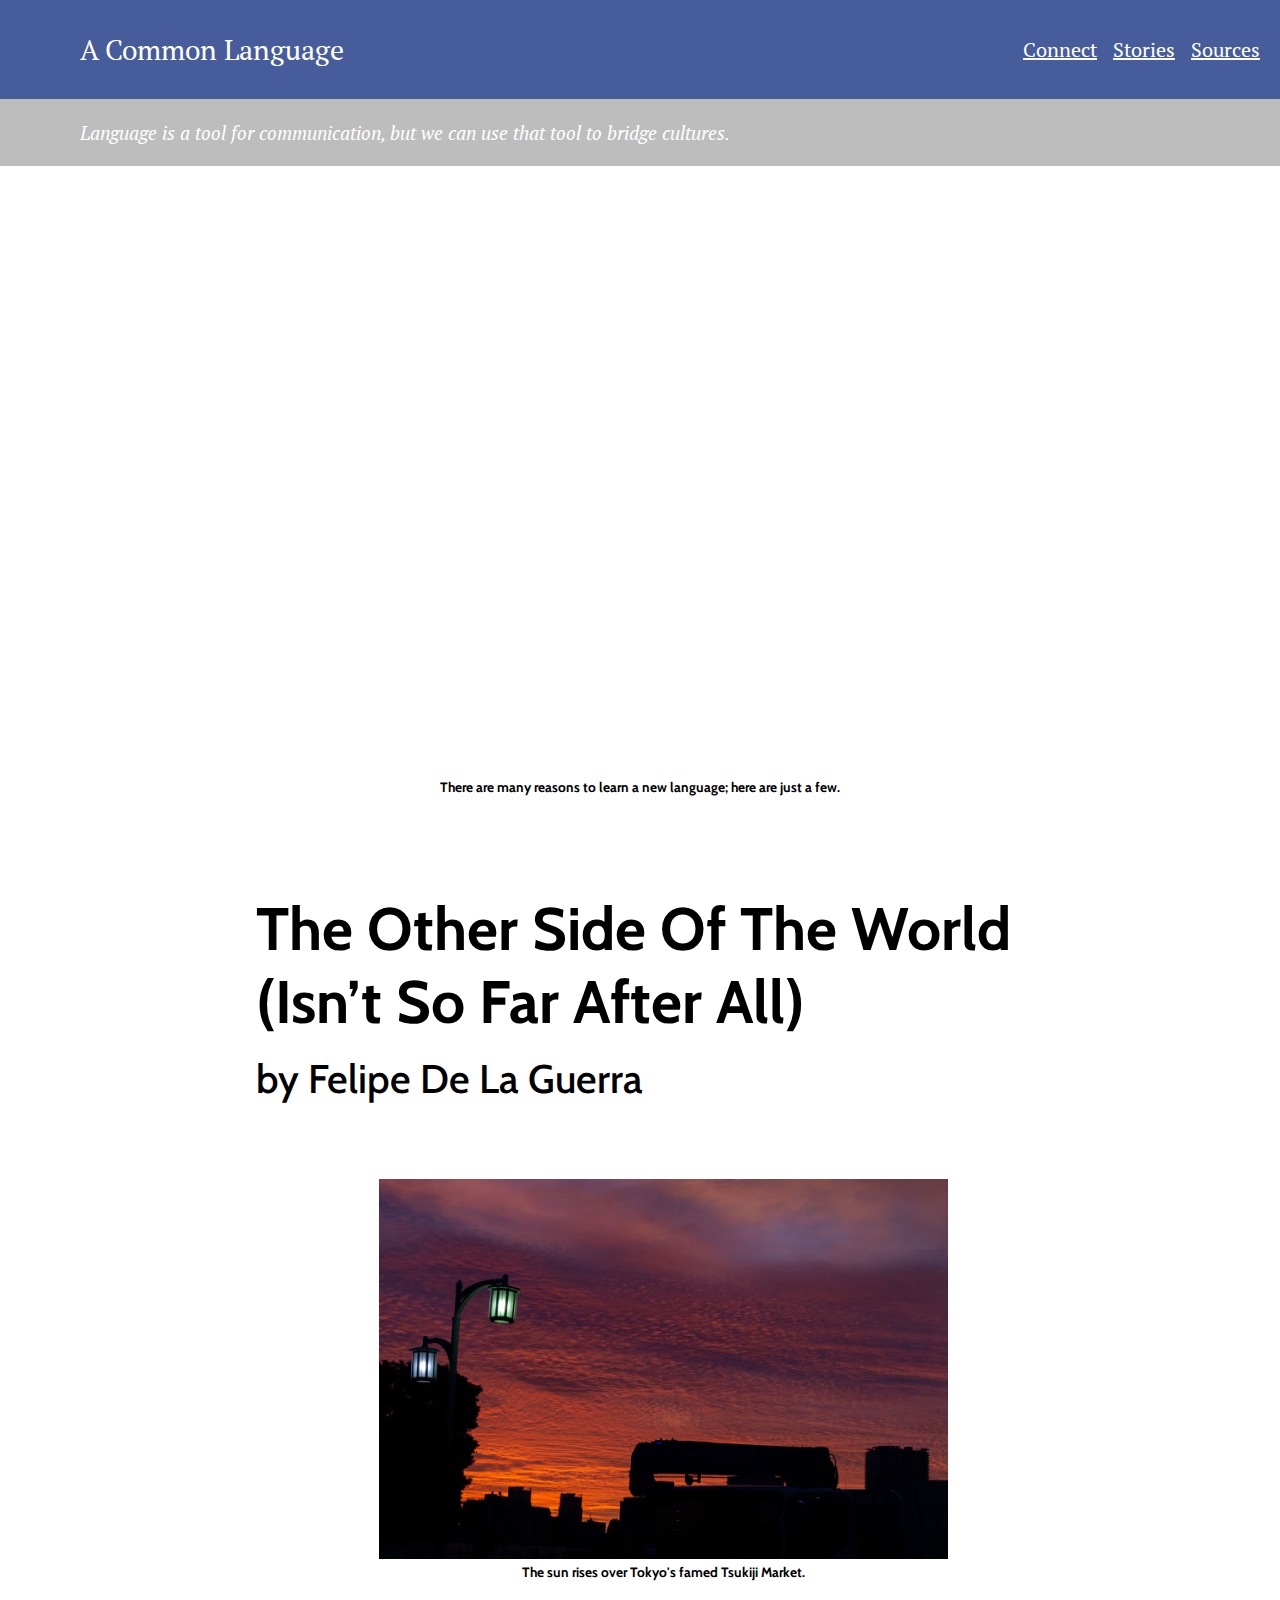
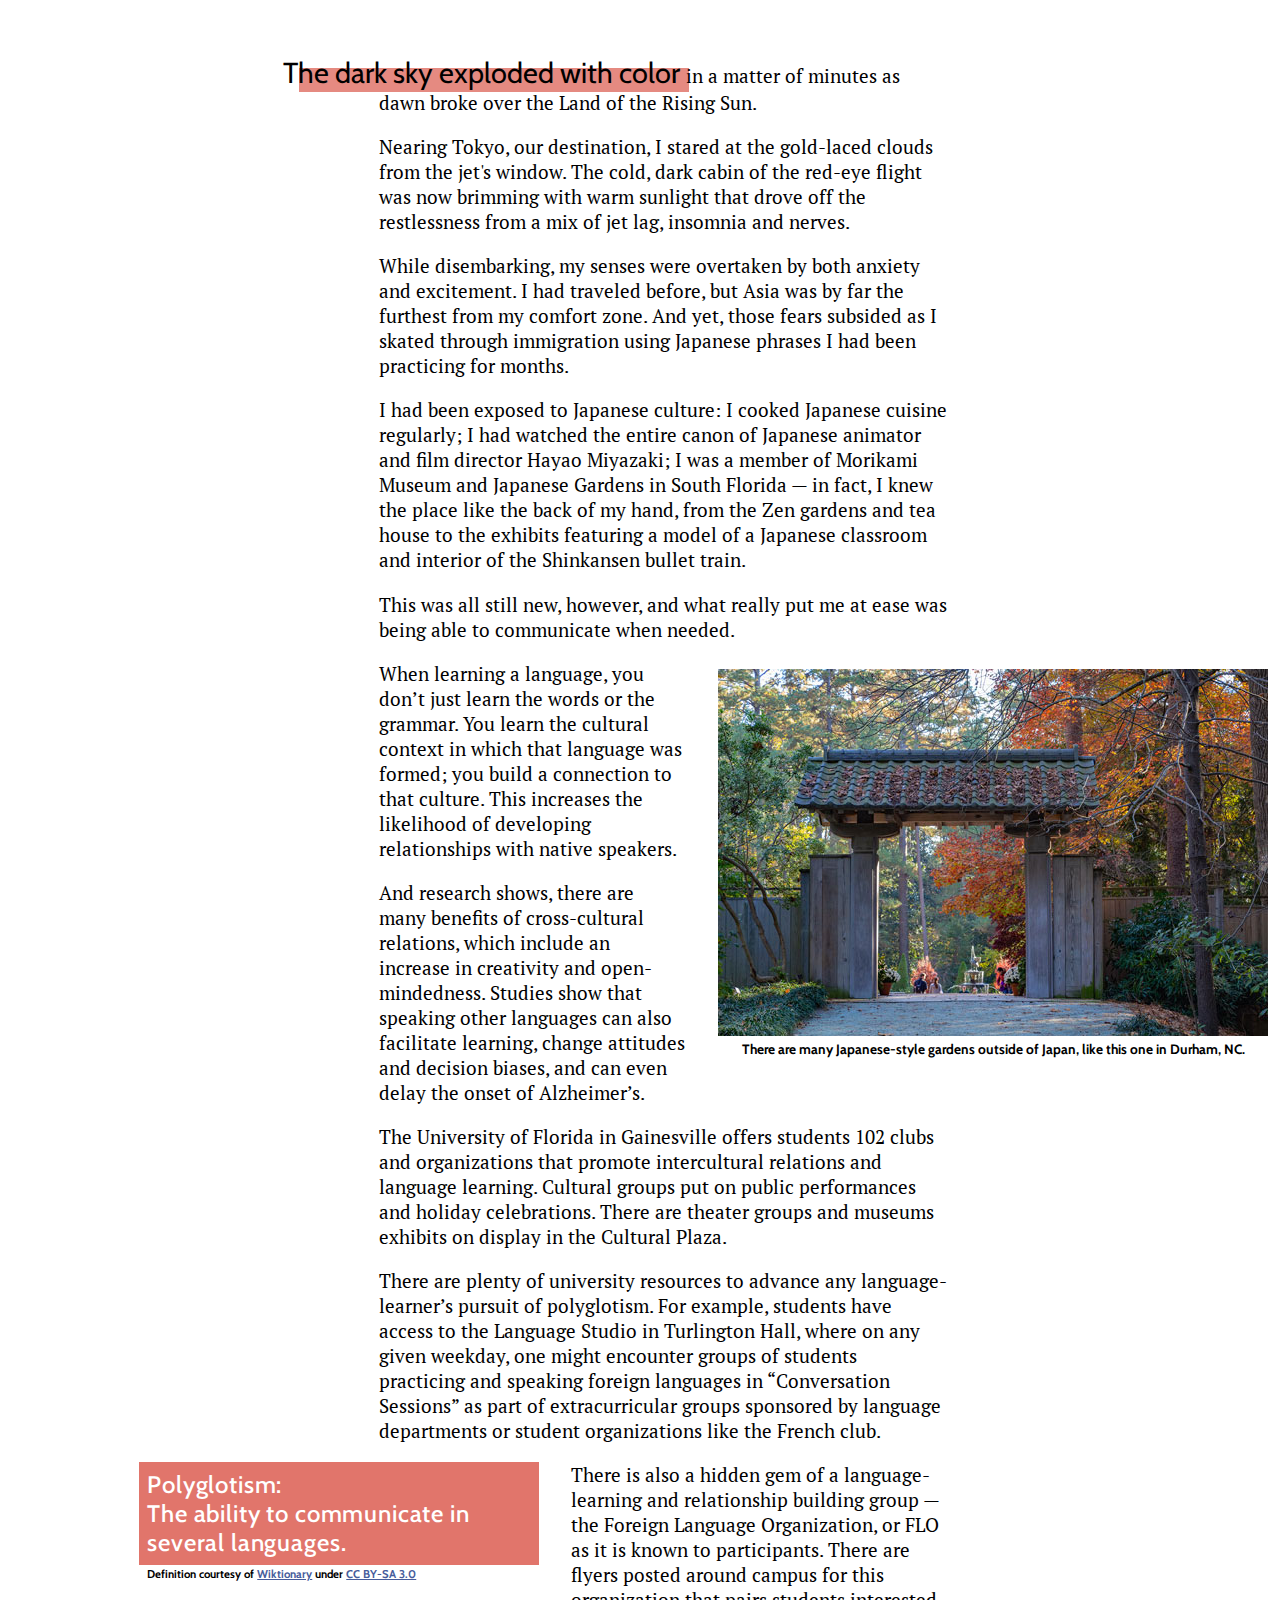
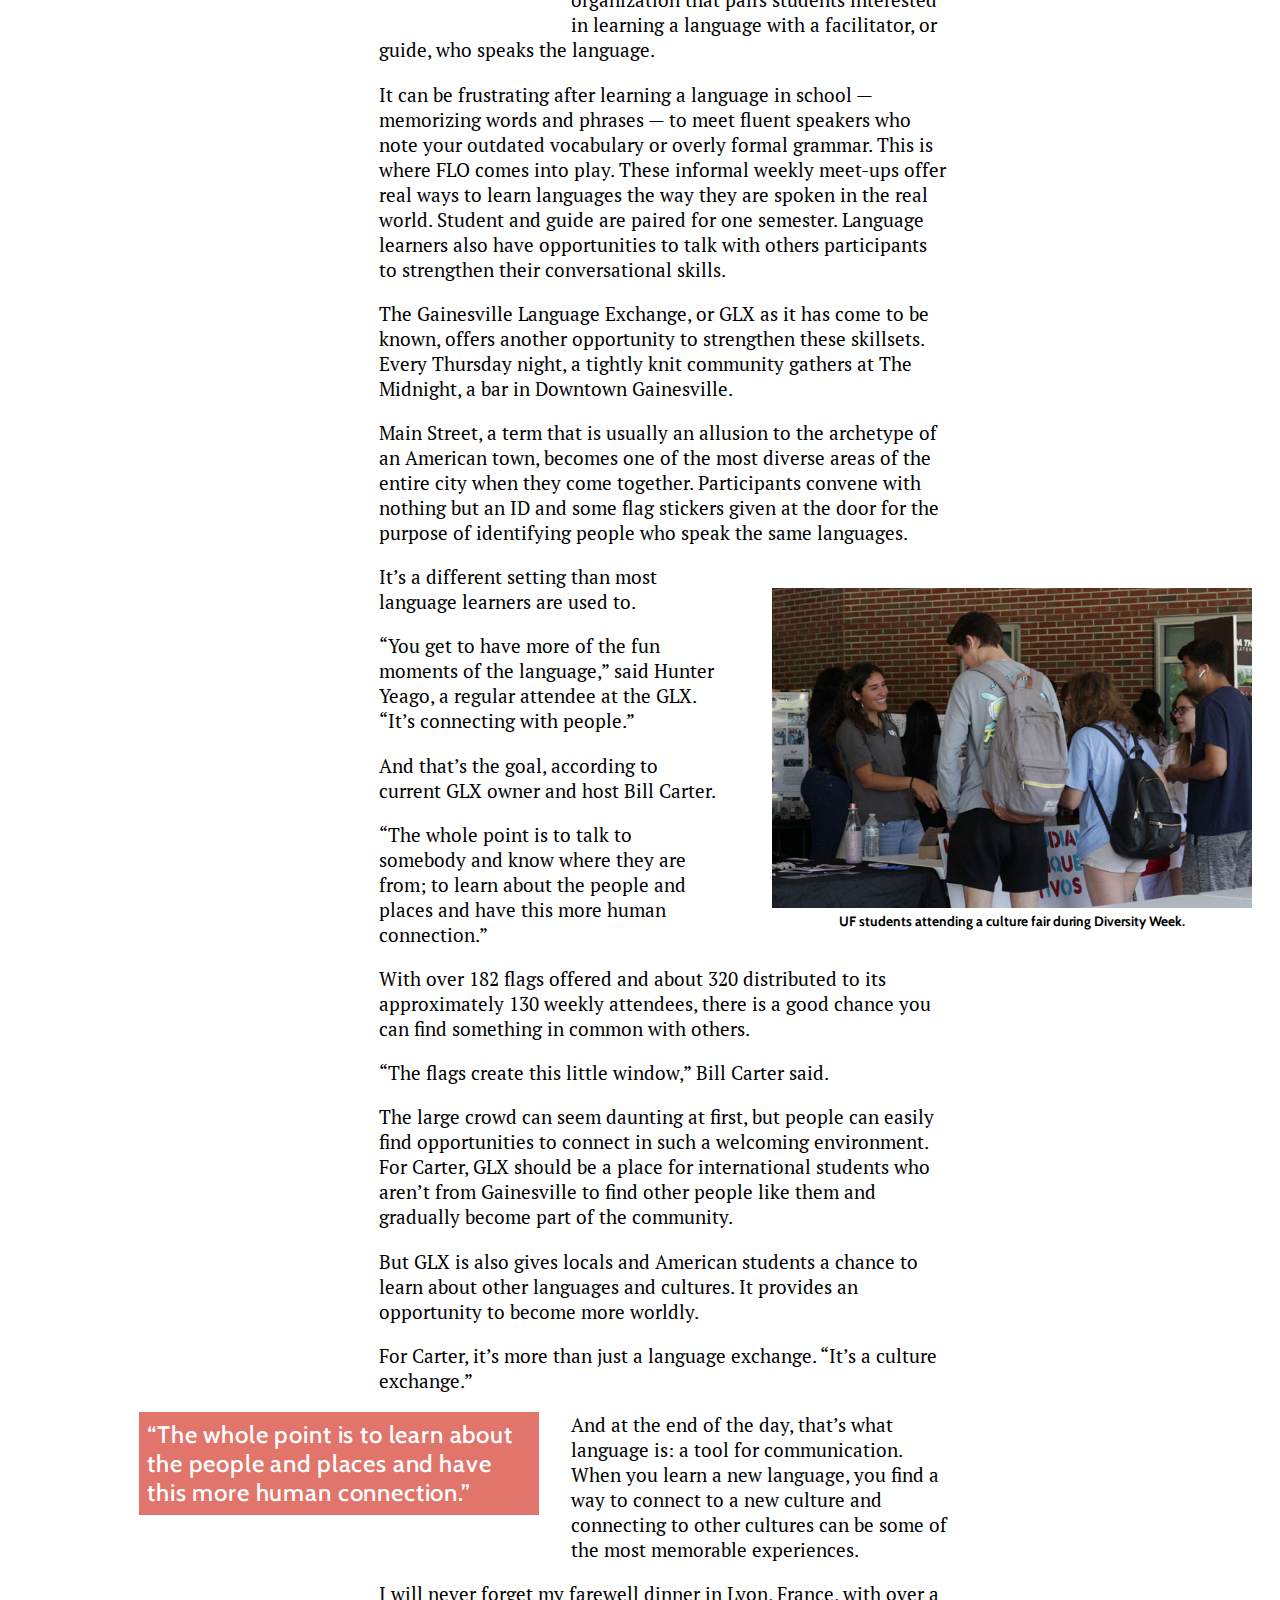
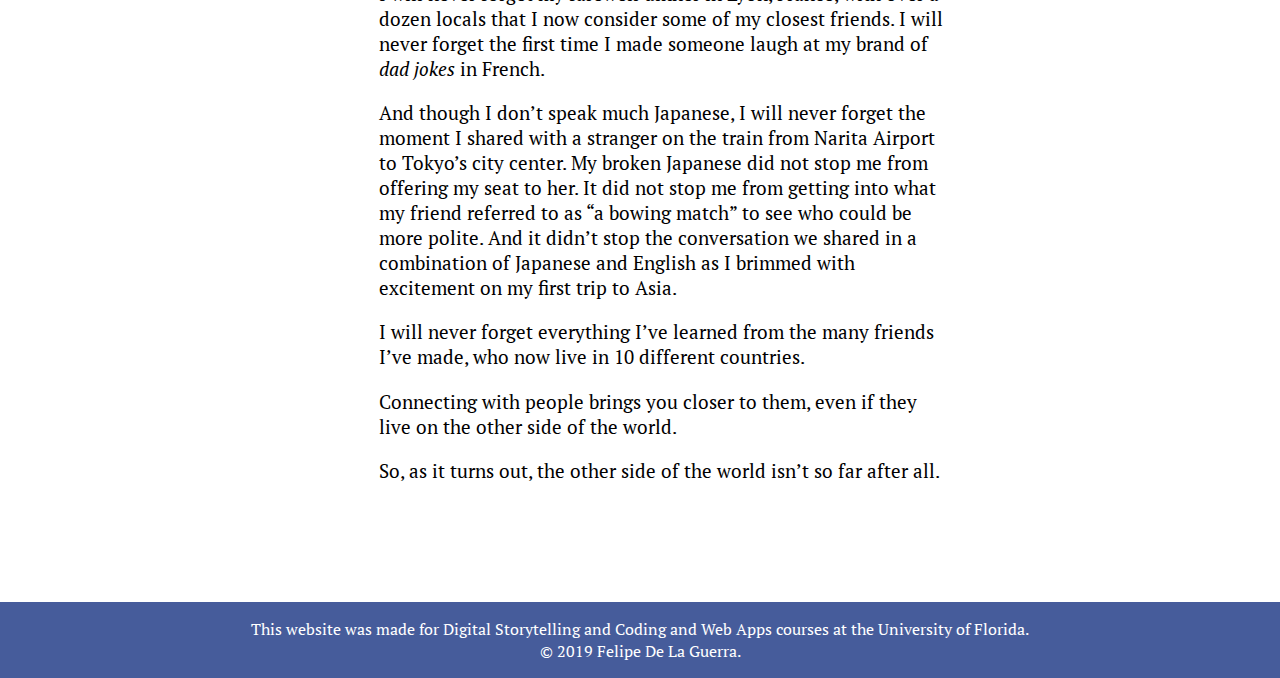
<file: languages/index.html>
<!DOCTYPE html>
<html>
  <head>
  	<meta charset="utf-8">
  	<meta name="viewport" content="width=device-width, initial-scale=1">
  	<title>Languages</title>
    <link rel="shortcut icon" href="images/fdlg.ico">
    <link href="https://fonts.googleapis.com/css?family=Cabin:500,700|PT+Serif:400,400i" rel="stylesheet">

    <!-- with Playfair Display
    <link href="https://fonts.googleapis.com/css?family=Cabin:500|PT+Serif|Playfair+Display:400,400i" rel="stylesheet">
  -->
    <link rel="stylesheet" href="css/styles.css">
  </head>

  <body>
    <header>

      <h1>A Common Language</h1>

      <nav>
        <ul>
          <li><a href="#title">Connect</a></li>
          <li><a href="stories.html">Stories</a></li>
          <li><a href="sources.html">Sources</a></li>
        </ul>
      </nav>

    </header>
    <div class="tagline">
      <p>Language is a tool for communication, but we can use that tool to bridge cultures.</p>

    </div>

    <main>

      <!-- video section -->
      <div class="video">
        <iframe width="560" height="315" src="https://www.youtube.com/embed/h7BAtudGwJg" allow="accelerometer; autoplay; encrypted-media; gyroscope; picture-in-picture" allowfullscreen></iframe>
        <p class="caption">There are many reasons to learn a new language; here are just a few.</p>
      </div>

      <article>
      <!--- text -->
      <div class="container-heading" id="title">
        <div class="heading">
          <!-- Title -->
          <h2>The Other Side Of The World <br>(Isn’t So Far After All)</h2>
          <!-- byline -->
          <p class="byline">by Felipe De La Guerra</p>
        </div>
      </div>

        <!-- main story -->
      <div class="grid" id="story-grid">
        <div class="sidebar">
          <!-- empty column -->
        </div>
          <!-- center column -->
        <div id="story">

          <div class="lead-img">
            <img src="images/tsukiji-sunrise-lead.jpg" alt="Picture of Japanese gate in Sarah P. Duke Gardens, Durham, NC.">
            <p class="caption">The sun rises over Tokyo's famed Tsukiji Market.</p>
          </div>



          <div class="lead-box"></div>
          <p class="text"><span class="lead">The dark sky exploded with color </span>  in a matter of minutes as dawn broke over the Land of the Rising Sun.
          </p>

          <p class="text">
            Nearing Tokyo, our destination, I stared at the gold-laced clouds from the jet's window. The cold, dark cabin of the red-eye flight was now brimming with warm sunlight that drove off the restlessness from a mix of jet lag, insomnia and nerves.
          </p>
          <p class="text">
            While disembarking, my senses were overtaken by both anxiety and excitement. I had traveled before, but Asia was by far the furthest from my comfort zone. And yet, those fears subsided as I skated through immigration using Japanese phrases I had been practicing for months.
          </p>

          <p class="text">
            I had been exposed to Japanese culture: I cooked Japanese cuisine regularly; I had watched the entire canon of Japanese animator and film director Hayao Miyazaki; I was a member of Morikami Museum and Japanese Gardens in South Florida — in fact, I knew the place like the back of my hand, from the Zen gardens and tea house to the exhibits featuring a model of a Japanese classroom and interior of the Shinkansen bullet train.
          </p>
          <p class="text">
            This was all still new, however, and what really put me at ease was being able to communicate when needed.
          </p>


          <div class="image">
              <img src="images/gate-nc-web.jpg" alt="Picture of Japanese gate in Sarah P. Duke Gardens, Durham, NC.">
              <p class="caption">There are many Japanese-style gardens outside of Japan, like this one in Durham, NC.</p>
            </div>

          <p class="text">
            When learning a language, you don’t just learn the words or the grammar. You learn the cultural context in which that language was formed; you build a connection to that culture. This increases the likelihood of developing relationships with native speakers.
          </p>
          <p class="text">
            And research shows, there are many benefits of cross-cultural relations, which include an increase in creativity and open-mindedness. Studies show that speaking other languages can also facilitate learning, change attitudes and decision biases, and can even delay the onset of Alzheimer’s.
          </p>
          <p class="text">
            The University of Florida in Gainesville offers students 102 clubs and organizations that promote intercultural relations and language learning. Cultural groups put on public performances and holiday celebrations. There are theater groups and museums exhibits on display in the Cultural Plaza.
          </p>
          <p class="text">
            There are plenty of university resources to advance any language-learner’s pursuit of polyglotism. For example, students have access to the Language Studio in Turlington Hall, where on any given weekday, one might encounter groups of students practicing and speaking foreign languages in “Conversation Sessions” as part of extracurricular groups sponsored by language departments or student organizations like the French club.
          </p>

          <div class="pull-container">
            <p class="pull">
              Polyglotism: <br>The ability to communicate in several languages.
            </p>
            <p class="caption left">
              <small>Definition courtesy of <a href="https://en.wiktionary.org/wiki/polyglotism">Wiktionary</a> under <a href="https://creativecommons.org/licenses/by-sa/3.0/">CC BY-SA 3.0</a></small>
            </p>
          </div>

          <p class="text">
            There is also a hidden gem of a language-learning and relationship building group — the Foreign Language Organization, or FLO as it is known to participants. There are flyers posted around campus for this organization that pairs students interested in learning a language with a facilitator, or guide, who speaks the language.
          </p>
          <p class="text">
            It can be frustrating after learning a language in school — memorizing words and phrases — to meet fluent speakers who note your outdated vocabulary or overly formal grammar. This is where FLO comes into play. These informal weekly meet-ups offer real ways to learn languages the way they are spoken in the real world. Student and guide are paired for one semester. Language learners also have opportunities to talk with others participants to strengthen their conversational skills.
          </p>
          <p class="text">
            The Gainesville Language Exchange, or GLX as it has come to be known, offers another opportunity to strengthen these skillsets. Every Thursday night, a tightly knit community gathers at The Midnight, a bar in Downtown Gainesville.
          </p>
          <p class="text">
            Main Street, a term that is usually an allusion to the archetype of an American town, becomes one of the most diverse areas of the entire city when they come together. Participants convene with nothing but an ID and some flag stickers given at the door for the purpose of identifying people who speak the same languages.
          </p>
          <div class="image fair" >
              <img src="images/fair-web.jpg" alt="UF students attending a culture fair during Diversity Week.">
              <p class="caption">UF students attending a culture fair during Diversity Week.</p>
            </div>
          <p class="text">
            It’s a different setting than most language learners are used to.
          </p>
          <p class="text">
            “You get to have more of the fun moments of the language,” said Hunter Yeago, a regular attendee at the GLX. “It’s connecting with people.”
          </p>
          <p class="text">
            And that’s the goal, according to current GLX owner and host Bill Carter.
          </p>
          <p class="text">
            “The whole point is to talk to somebody and know where they are from; to learn about the people and places and have this more human connection.”
          </p>
          <p class="text">
            With over 182 flags offered and about 320 distributed to its approximately 130 weekly attendees, there is a good chance you can find something in common with others.
          </p>
          <p class="text">
            “The flags create this little window,” Bill Carter said.
          </p>
          <p class="text">
            The large crowd can seem daunting at first, but people can easily find opportunities to connect in such a welcoming environment. For Carter, GLX should be a place for international students who aren’t from Gainesville to find other people like them and gradually become part of the community.
          </p>
          <p class="text">
            But GLX is also gives locals and American students a chance to learn about other languages and cultures. It provides an opportunity to become more worldly.
          </p>
          <p class="text">
            For Carter, it’s more than just a language exchange. “It’s a culture exchange.”
          </p>
          <div class="pull-container">
            <p class="pull">
              “The whole point is to learn about the people and places and have this more human connection.”
            </p>

          </div>

          <p class="text">
            And at the end of the day, that’s what language is: a tool for communication. When you learn a new language, you find a way to connect to a new culture and connecting to other cultures can be some of the most memorable experiences.
          </p>
          <p class="text">
            I will never forget my farewell dinner in Lyon, France, with over a dozen locals that I now consider some of my closest friends. I will never forget the first time I made someone laugh at my brand of <i>dad jokes</i> in French.
          </p>
          <p class="text">
            And though I don’t speak much Japanese, I will never forget the moment I shared with a stranger on the train from Narita Airport to Tokyo’s city center. My broken Japanese did not stop me from offering my seat to her. It did not stop me from getting into what my friend referred to as “a bowing match” to see who could be more polite. And it didn’t stop the conversation we shared in a combination of Japanese and English as I brimmed with excitement on my first trip to Asia.
          </p>
          <p class="text">
            I will never forget everything I’ve learned from the many friends I’ve made, who now live in 10 different countries.
          </p>
          <p class="text">
            Connecting with people brings you closer to them, even if they live on the other side of the world.
          </p>
          <p class="text">
            So, as it turns out, the other side of the world isn’t so far after all.
          </p>
        </div>

        <div class="pics">
          <!-- right column -->
        </div>

      </div>
    </article>





    </main>

    <footer>
        This website was made for Digital Storytelling and Coding and Web Apps courses at the University of Florida.
        <br>
        &copy; 2019 Felipe De La Guerra.
    </footer>
  </body>

</html>
</file>
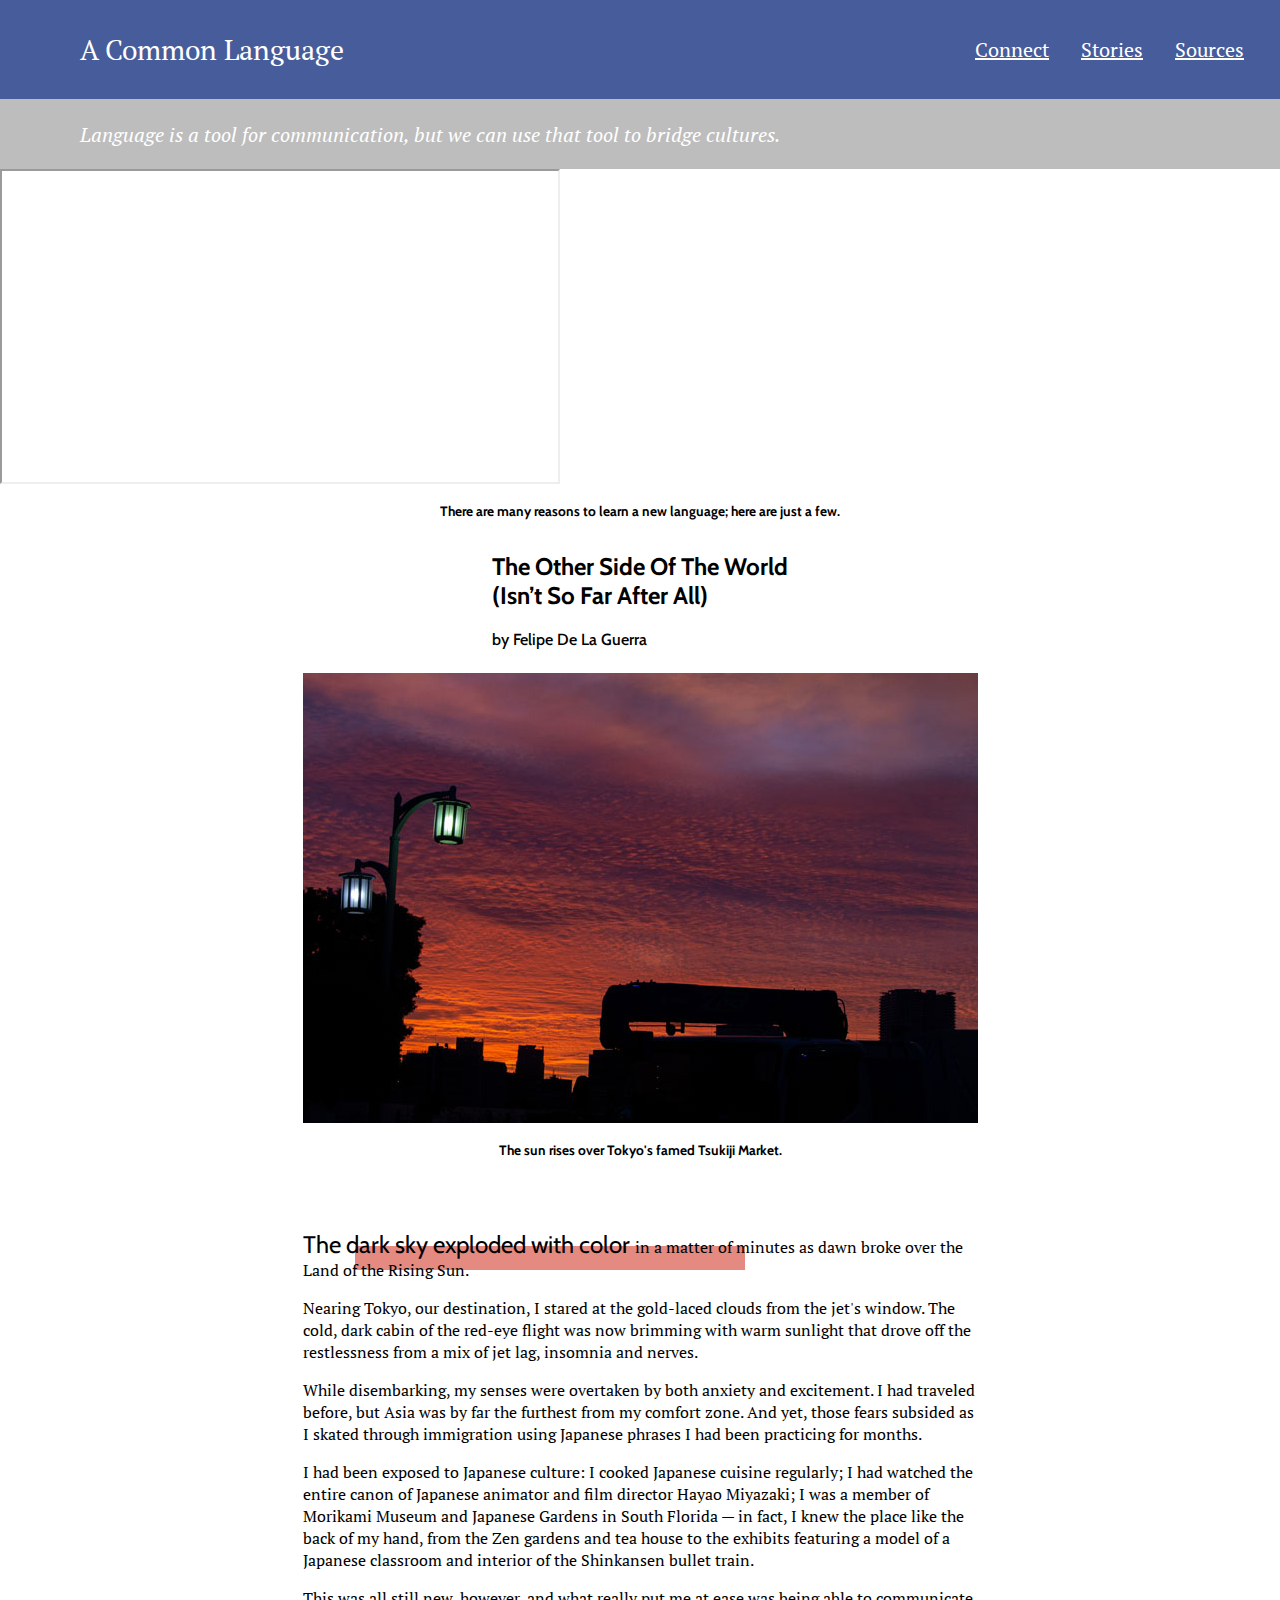
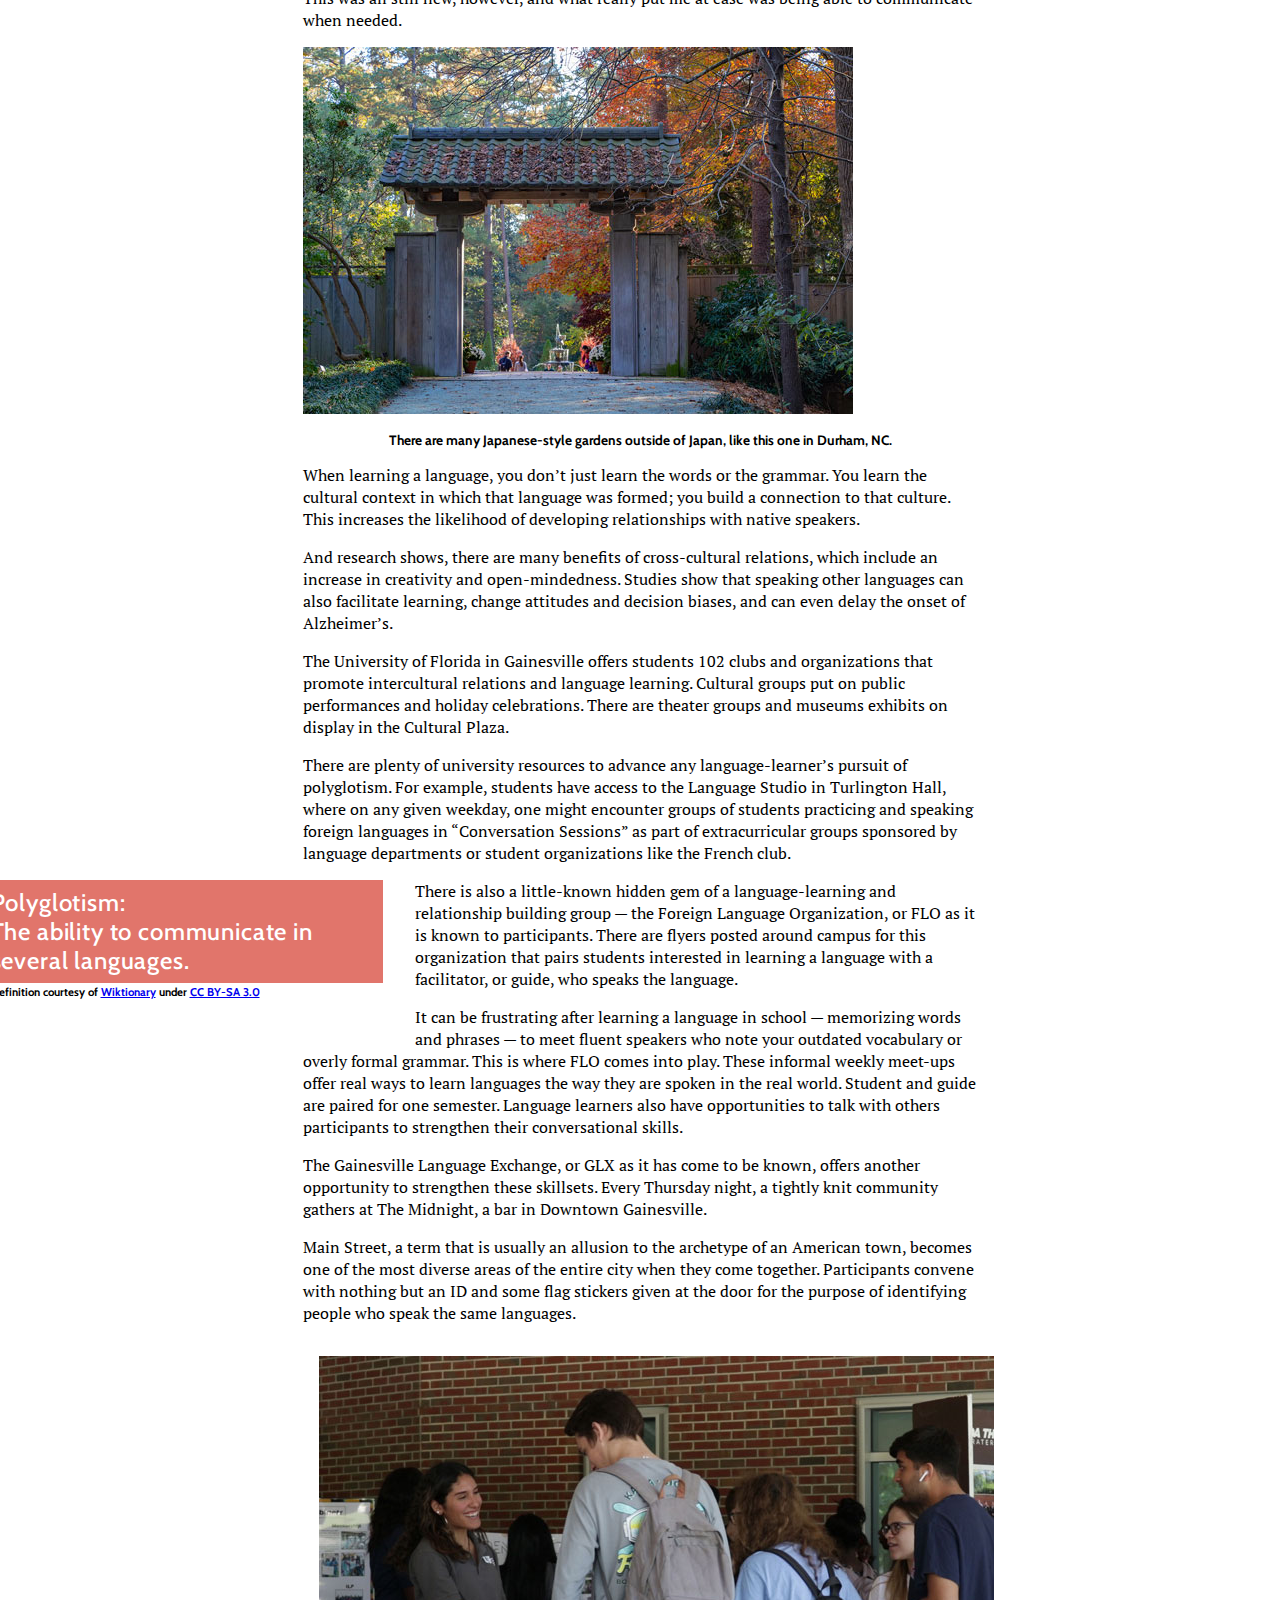
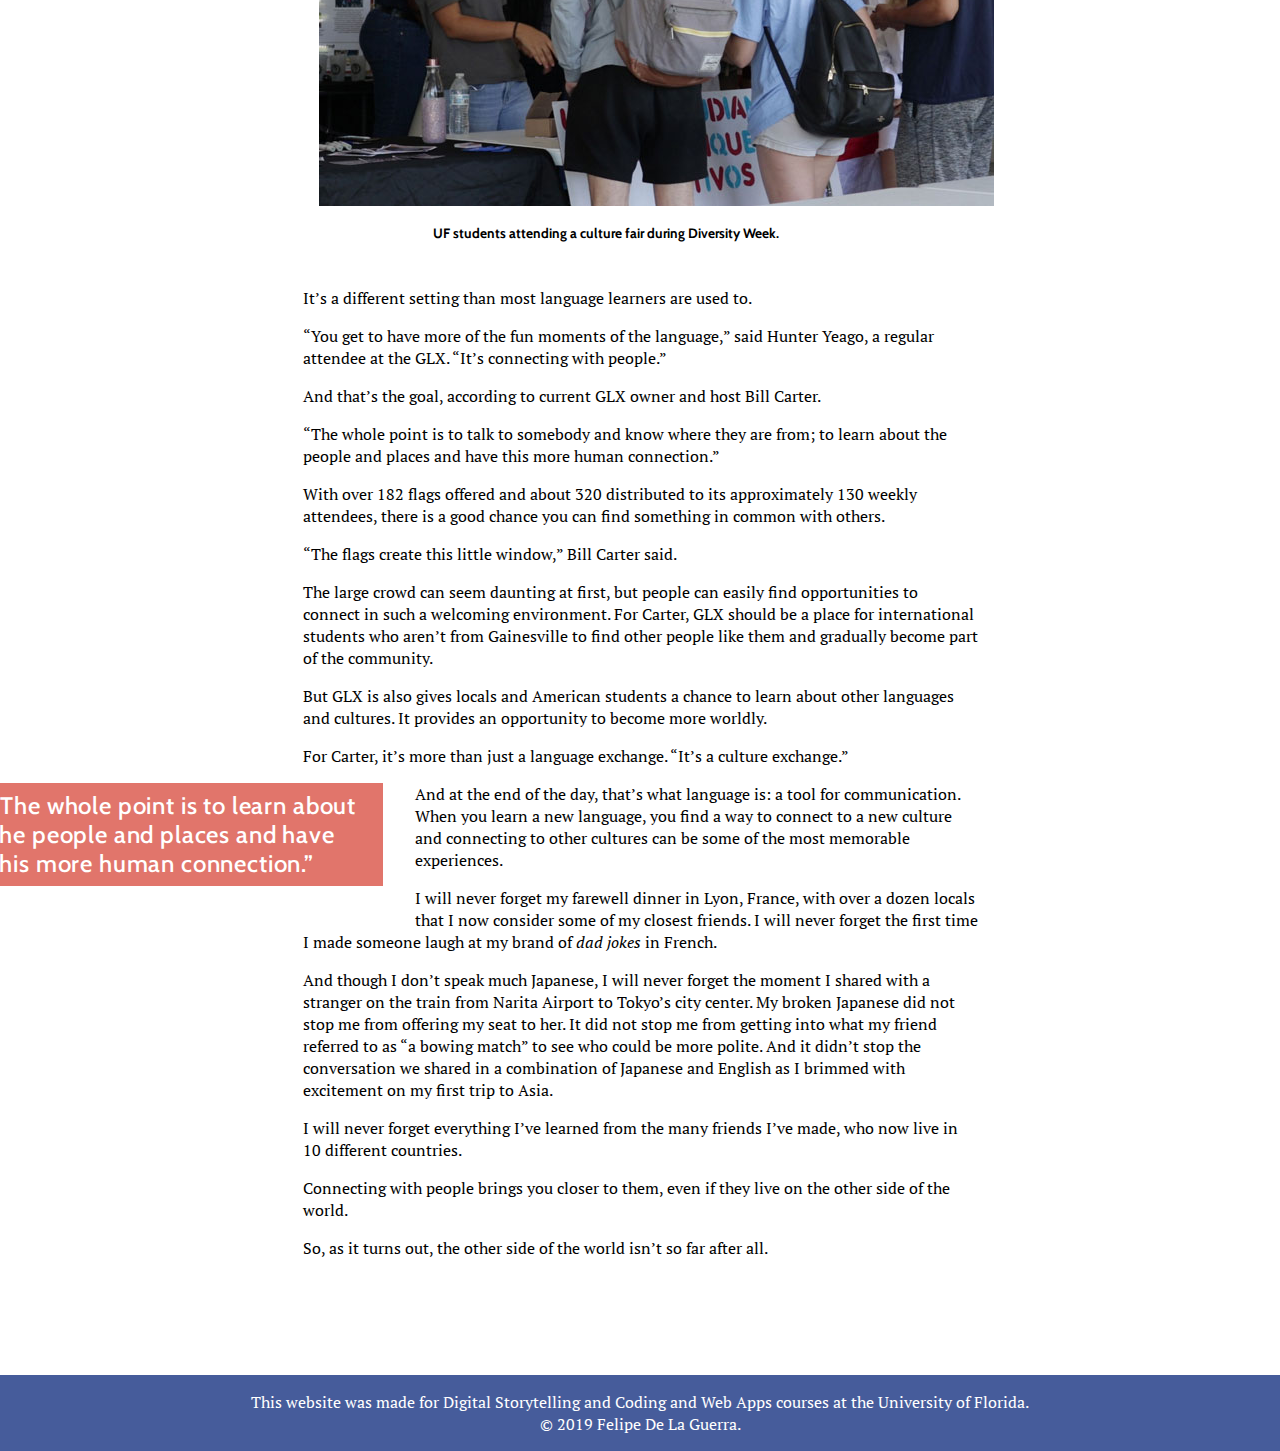
<file: languages/index-test.html>
<!DOCTYPE html>
<html>
  <head>
  	<meta charset="utf-8">
  	<meta name="viewport" content="width=device-width, initial-scale=1">
  	<title>Languages</title>
    <link rel="shortcut icon" href="images/fdlg.ico">
    <link href="https://fonts.googleapis.com/css?family=Cabin:500,700|PT+Serif:400,400i" rel="stylesheet">

    <!-- with Playfair Display
    <link href="https://fonts.googleapis.com/css?family=Cabin:500|PT+Serif|Playfair+Display:400,400i" rel="stylesheet">
  -->
    <link rel="stylesheet" href="css/updated-styles.css">
  </head>

  <body>
    <header>

      <h1>A Common Language</h1>

      <nav class="nav">
        <ul>
          <li><a href="#title">Connect</a></li>
          <li><a href="stories.html">Stories</a></li>
          <li><a href="sources.html">Sources</a></li>
        </ul>
      </nav>

    </header>
    <div class="tagline">
      <p>Language is a tool for communication, but we can use that tool to bridge cultures.</p>

    </div>

    <main>

      <!-- video section -->
      <div class="video">
        <iframe width="560" height="315" src="https://www.youtube.com/embed/h7BAtudGwJg" allow="accelerometer; autoplay; encrypted-media; gyroscope; picture-in-picture" allowfullscreen></iframe>
        <p class="caption">There are many reasons to learn a new language; here are just a few.</p>
      </div>

      <article>
      <!--- text -->
      <div class="container-heading" id="title">
        <div class="heading">
          <!-- Title -->
          <h2>The Other Side Of The World <br>(Isn’t So Far After All)</h2>
          <!-- byline -->
          <p class="byline">by Felipe De La Guerra</p>
        </div>
      </div>

        <!-- main story -->
      <div class="grid" id="story-grid">
        <div class="sidebar">
          <!-- empty column -->
        </div>
          <!-- center column -->
        <div id="story">

          <div class="lead-img">
            <img src="images/tsukiji-sunrise-lead.jpg" alt="Picture of Japanese gate in Sarah P. Duke Gardens, Durham, NC.">
            <p class="caption">The sun rises over Tokyo's famed Tsukiji Market.</p>
          </div>



          <div class="lead-box"></div>
          <p class="text"><span class="lead">The dark sky exploded with color </span>  in a matter of minutes as dawn broke over the Land of the Rising Sun.
          </p>

          <p>
            Nearing Tokyo, our destination, I stared at the gold-laced clouds from the jet's window. The cold, dark cabin of the red-eye flight was now brimming with warm sunlight that drove off the restlessness from a mix of jet lag, insomnia and nerves.
          </p>
          <p>
            While disembarking, my senses were overtaken by both anxiety and excitement. I had traveled before, but Asia was by far the furthest from my comfort zone. And yet, those fears subsided as I skated through immigration using Japanese phrases I had been practicing for months.
          </p>

          <p>
            I had been exposed to Japanese culture: I cooked Japanese cuisine regularly; I had watched the entire canon of Japanese animator and film director Hayao Miyazaki; I was a member of Morikami Museum and Japanese Gardens in South Florida — in fact, I knew the place like the back of my hand, from the Zen gardens and tea house to the exhibits featuring a model of a Japanese classroom and interior of the Shinkansen bullet train.
          </p>
          <p>
            This was all still new, however, and what really put me at ease was being able to communicate when needed.
          </p>


          <div class="image">
              <img src="images/gate-nc-web.jpg" alt="Picture of Japanese gate in Sarah P. Duke Gardens, Durham, NC.">
              <p class="caption">There are many Japanese-style gardens outside of Japan, like this one in Durham, NC.</p>
            </div>

          <p>
            When learning a language, you don’t just learn the words or the grammar. You learn the cultural context in which that language was formed; you build a connection to that culture. This increases the likelihood of developing relationships with native speakers.
          </p>
          <p>
            And research shows, there are many benefits of cross-cultural relations, which include an increase in creativity and open-mindedness. Studies show that speaking other languages can also facilitate learning, change attitudes and decision biases, and can even delay the onset of Alzheimer’s.
          </p>
          <p>
            The University of Florida in Gainesville offers students 102 clubs and organizations that promote intercultural relations and language learning. Cultural groups put on public performances and holiday celebrations. There are theater groups and museums exhibits on display in the Cultural Plaza.
          </p>
          <p>
            There are plenty of university resources to advance any language-learner’s pursuit of polyglotism. For example, students have access to the Language Studio in Turlington Hall, where on any given weekday, one might encounter groups of students practicing and speaking foreign languages in “Conversation Sessions” as part of extracurricular groups sponsored by language departments or student organizations like the French club.
          </p>

          <div class="pull-container">
            <p class="pull">
              Polyglotism: <br>The ability to communicate in several languages.
            </p>
            <p class="caption left">
              <small>Definition courtesy of <a href="https://en.wiktionary.org/wiki/polyglotism">Wiktionary</a> under <a href="https://creativecommons.org/licenses/by-sa/3.0/">CC BY-SA 3.0</a></small>
            </p>
          </div>

          <p>
            There is also a little-known hidden gem of a language-learning and relationship building group — the Foreign Language Organization, or FLO as it is known to participants. There are flyers posted around campus for this organization that pairs students interested in learning a language with a facilitator, or guide, who speaks the language.
          </p>
          <p>
            It can be frustrating after learning a language in school — memorizing words and phrases — to meet fluent speakers who note your outdated vocabulary or overly formal grammar. This is where FLO comes into play. These informal weekly meet-ups offer real ways to learn languages the way they are spoken in the real world. Student and guide are paired for one semester. Language learners also have opportunities to talk with others participants to strengthen their conversational skills.
          </p>
          <p>
            The Gainesville Language Exchange, or GLX as it has come to be known, offers another opportunity to strengthen these skillsets. Every Thursday night, a tightly knit community gathers at The Midnight, a bar in Downtown Gainesville.
          </p>
          <p>
            Main Street, a term that is usually an allusion to the archetype of an American town, becomes one of the most diverse areas of the entire city when they come together. Participants convene with nothing but an ID and some flag stickers given at the door for the purpose of identifying people who speak the same languages.
          </p>
          <div class="image fair" >
              <img src="images/fair-web.jpg" alt="UF students attending a culture fair during Diversity Week.">
              <p class="caption">UF students attending a culture fair during Diversity Week.</p>
            </div>
          <p>
            It’s a different setting than most language learners are used to.
          </p>
          <p>
            “You get to have more of the fun moments of the language,” said Hunter Yeago, a regular attendee at the GLX. “It’s connecting with people.”
          </p>
          <p>
            And that’s the goal, according to current GLX owner and host Bill Carter.
          </p>
          <p>
            “The whole point is to talk to somebody and know where they are from; to learn about the people and places and have this more human connection.”
          </p>
          <p>
            With over 182 flags offered and about 320 distributed to its approximately 130 weekly attendees, there is a good chance you can find something in common with others.
          </p>
          <p>
            “The flags create this little window,” Bill Carter said.
          </p>
          <p>
            The large crowd can seem daunting at first, but people can easily find opportunities to connect in such a welcoming environment. For Carter, GLX should be a place for international students who aren’t from Gainesville to find other people like them and gradually become part of the community.
          </p>
          <p>
            But GLX is also gives locals and American students a chance to learn about other languages and cultures. It provides an opportunity to become more worldly.
          </p>
          <p>
            For Carter, it’s more than just a language exchange. “It’s a culture exchange.”
          </p>
          <div class="pull-container">
            <p class="pull">
              “The whole point is to learn about the people and places and have this more human connection.”
            </p>

          </div>

          <p>
            And at the end of the day, that’s what language is: a tool for communication. When you learn a new language, you find a way to connect to a new culture and connecting to other cultures can be some of the most memorable experiences.
          </p>
          <p>
            I will never forget my farewell dinner in Lyon, France, with over a dozen locals that I now consider some of my closest friends. I will never forget the first time I made someone laugh at my brand of <i>dad jokes</i> in French.
          </p>
          <p>
            And though I don’t speak much Japanese, I will never forget the moment I shared with a stranger on the train from Narita Airport to Tokyo’s city center. My broken Japanese did not stop me from offering my seat to her. It did not stop me from getting into what my friend referred to as “a bowing match” to see who could be more polite. And it didn’t stop the conversation we shared in a combination of Japanese and English as I brimmed with excitement on my first trip to Asia.
          </p>
          <p>
            I will never forget everything I’ve learned from the many friends I’ve made, who now live in 10 different countries.
          </p>
          <p>
            Connecting with people brings you closer to them, even if they live on the other side of the world.
          </p>
          <p>
            So, as it turns out, the other side of the world isn’t so far after all.
          </p>
        </div>

        <div class="pics">
          <!-- right column -->
        </div>

      </div>
    </article>





    </main>

    <footer>
        This website was made for Digital Storytelling and Coding and Web Apps courses at the University of Florida.
        <br>
        &copy; 2019 Felipe De La Guerra.
    </footer>
  </body>

</html>
</file>
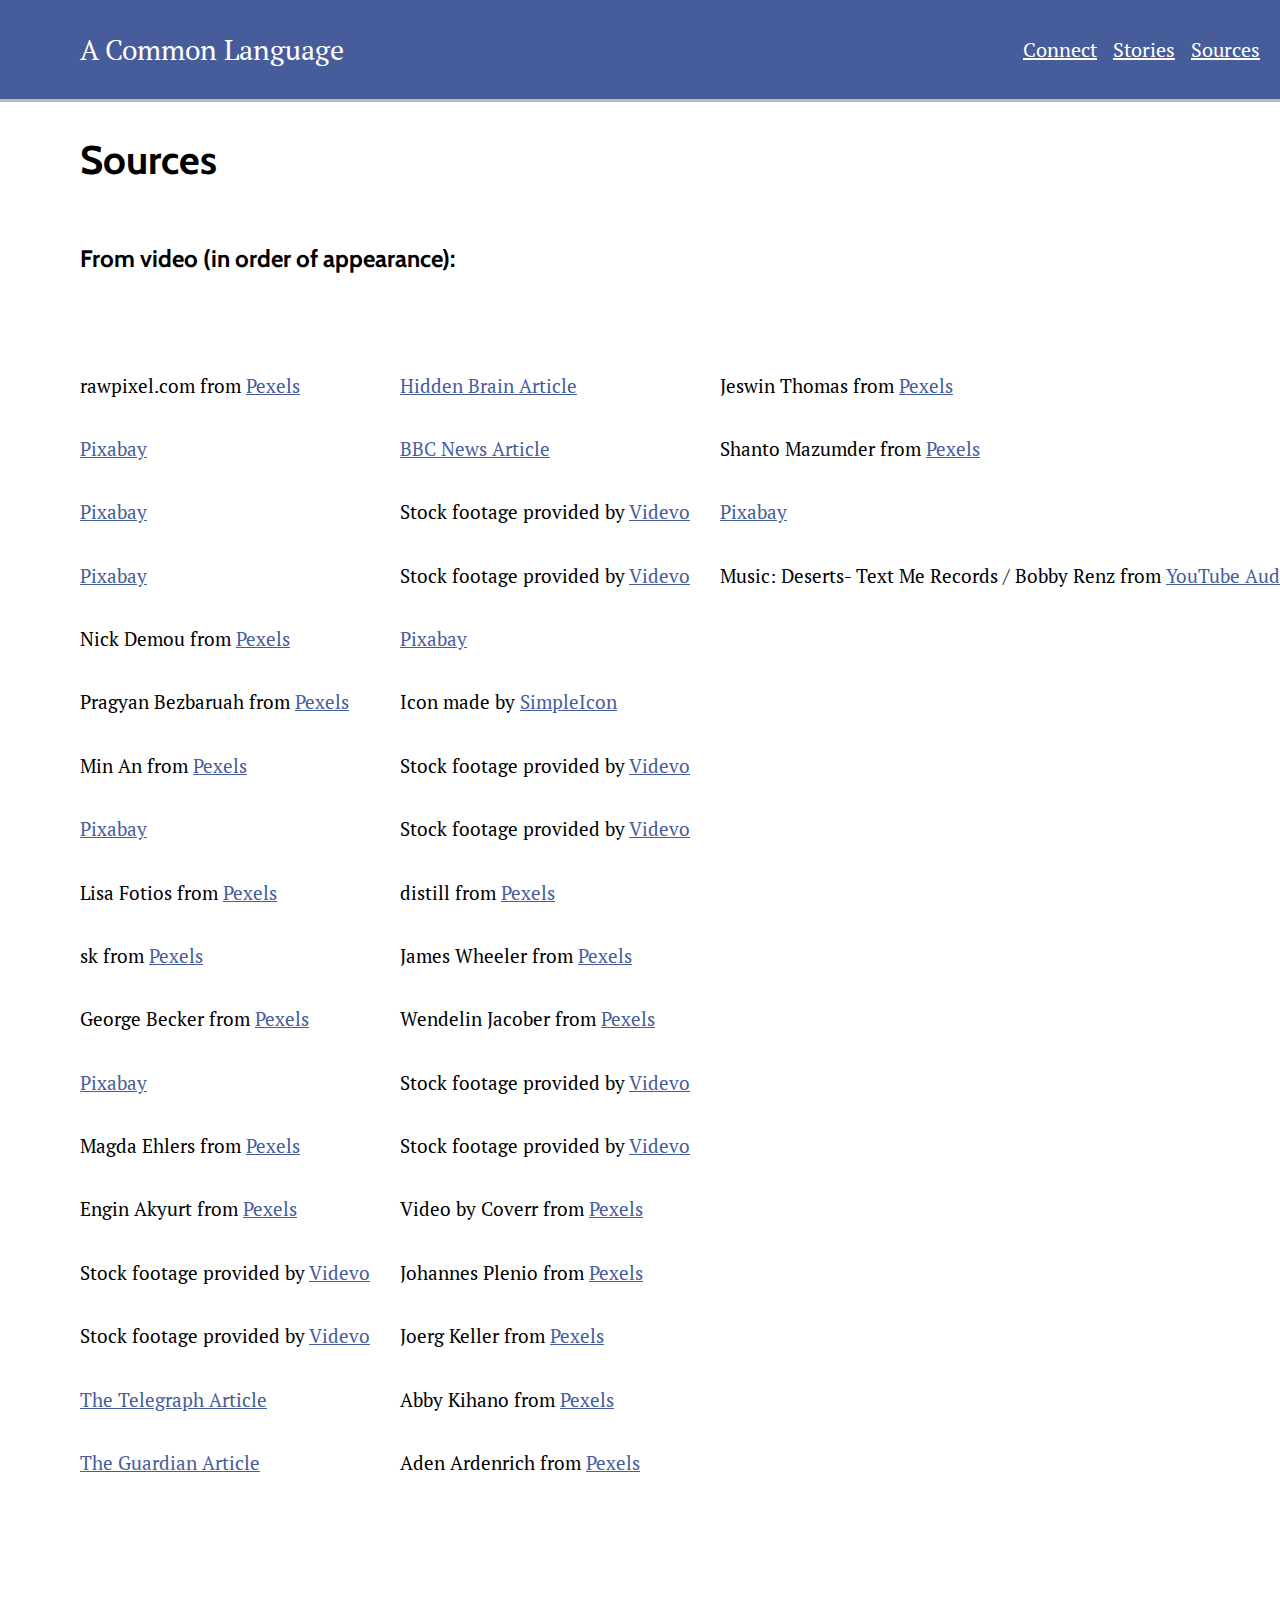
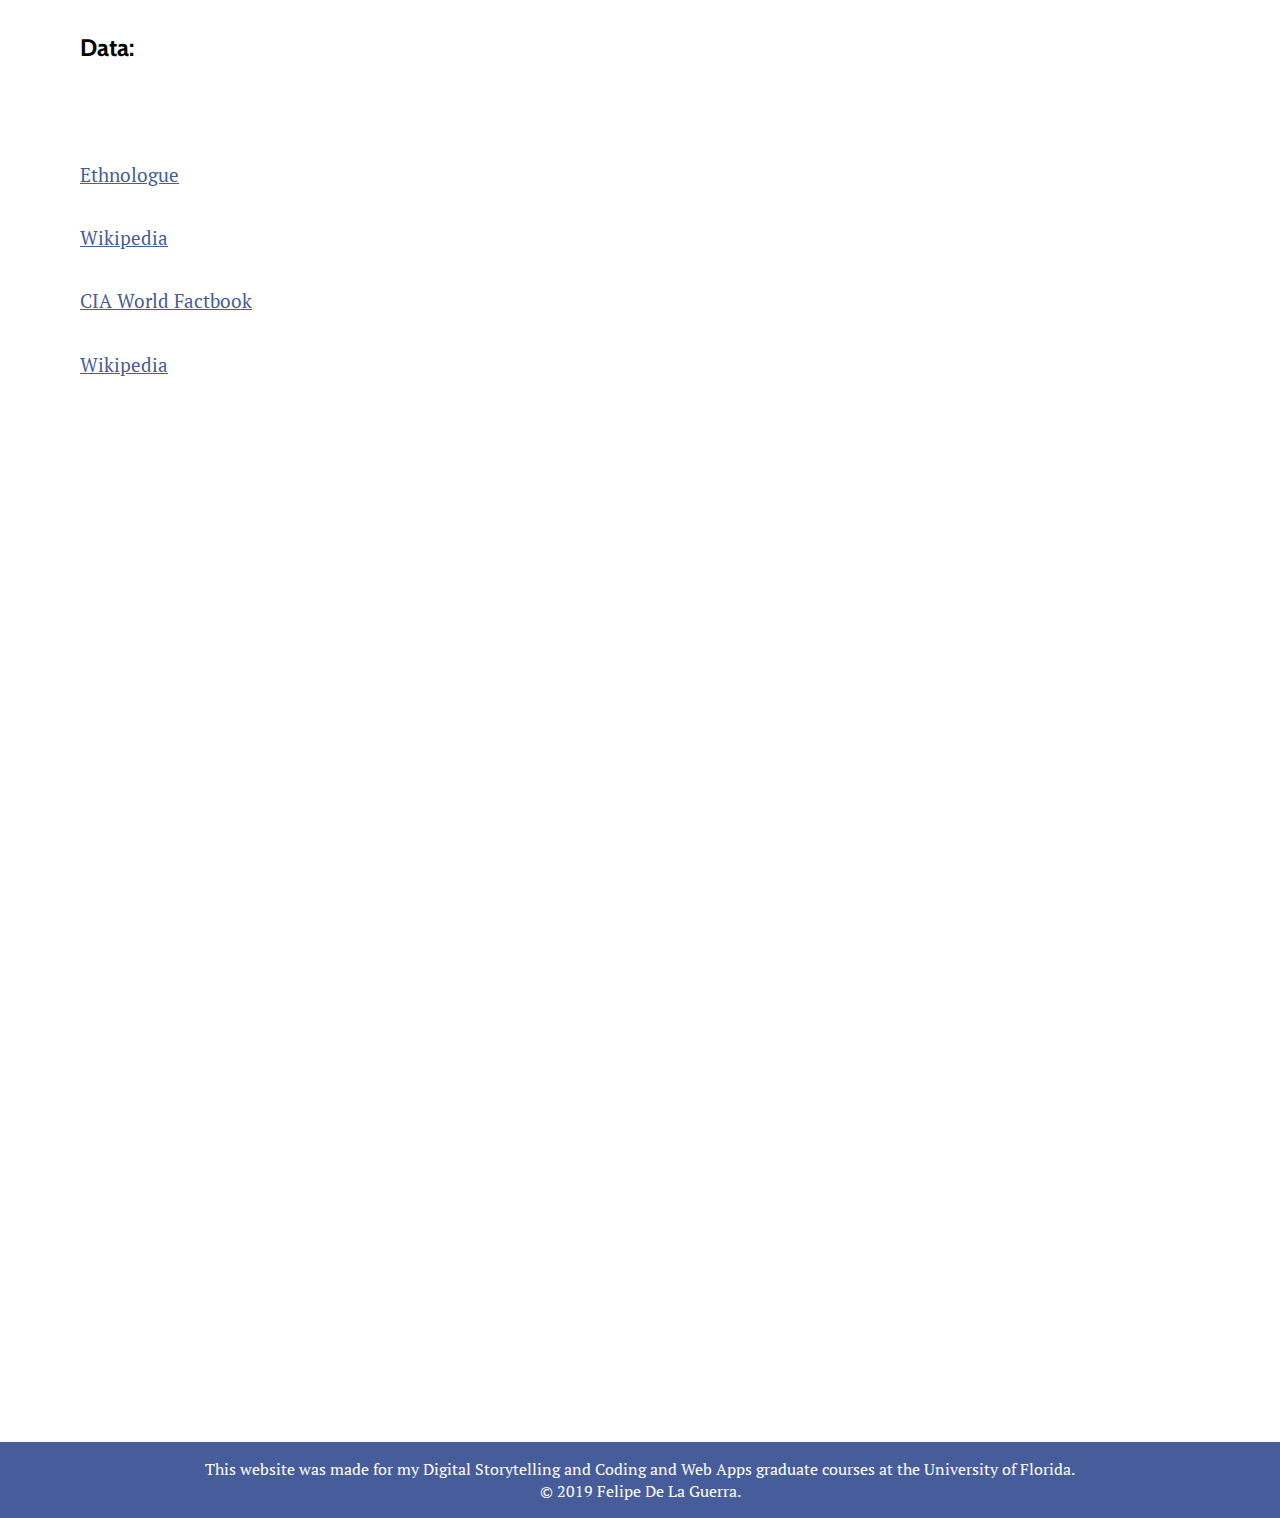
<file: languages/sources.html>
<!DOCTYPE html>
<html>
<head>
  	<meta charset="utf-8">
  	<meta name="viewport" content="width=device-width, initial-scale=1">
  	<title>Sources</title>
    <link href="https://fonts.googleapis.com/css?family=Cabin:500,700|PT+Serif:400,400i" rel="stylesheet">

    <!-- with Playfair Display
    <link href="https://fonts.googleapis.com/css?family=Cabin:500|PT+Serif|Playfair+Display:400,400i" rel="stylesheet">
  -->
    <link rel="stylesheet" href="css/styles.css">
    <link rel="stylesheet" href="css/sources.css">
</head> 

<body>
        <header>

                <h1>A Common Language</h1>
          
                <nav>
                  <ul>
                    <li><a href="index.html">Connect</a></li>
                    <li><a href="stories.html">Stories</a></li>
                    <li><a href="#heading">Sources</a></li>
                  </ul>
                </nav>
          
              </header>
              <div class="tagline"></div>
              <h2 class="heading" id="heading">Sources</h2>
              <h3 class="heading byline">From video (in order of appearance):</h3>
              <div class="center list">

                   <p class="text">
                    rawpixel.com from <a href="https://www.pexels.com/photo/grayscale-photography-of-person-using-phone-1537004/">Pexels</a>
                </p>
                <p class="text">
                    <a href="https://www.pexels.com/photo/alone-anime-art-artistic-262272/">Pixabay</a>
                </p>
                <p class="text">
                    <a href="https://www.pexels.com/photo/black-and-white-cable-connection-electronics-434349/">Pixabay</a>
                </p>
                <p class="text">
                    <a href="https://www.pexels.com/video/woman-on-the-phone-856000/">Pixabay</a>
                </p>
                <p class="text">
                    Nick Demou from <a href="https://www.pexels.com/photo/man-wearing-black-parka-jacket-holding-telephone-986834/">Pexels</a>
                </p>
                <p class="text">
                    Pragyan Bezbaruah from <a href="https://www.pexels.com/photo/woman-covering-her-face-2029239/">Pexels </a>
                </p>
                <p class="text">
                    Min An from <a href="https://www.pexels.com/photo/woman-holding-a-brown-hat-1079783/">Pexels</a>
                </p>
                <p class="text">
                    <a href="https://www.pexels.com/video/cute-cat-falling-asleep-854864/">Pixabay</a>
                </p>
                <p class="text">
                    Lisa Fotios from <a href="https://www.pexels.com/photo/person-laying-on-sofa-while-reading-book-1471991/">Pexels</a>
                </p>
                <p class="text">
                    sk from <a href="https://www.pexels.com/photo/white-chess-piece-on-top-of-chess-board-814133/">Pexels</a>
                </p>
                <p class="text">
                    George Becker from <a href="https://www.pexels.com/photo/black-black-and-white-blur-board-game-112854/">Pexels</a>
                </p>
                <p class="text">
                    <a href="https://www.pexels.com/photo/battle-board-game-challenge-chess-209640/">Pixabay</a>
                </p>
                <p class="text">
                    Magda Ehlers from <a href="https://www.pexels.com/photo/jigsaw-puzzle-1586950/">Pexels</a>
                </p>
                <p class="text">
                    Engin Akyurt from <a href="https://www.pexels.com/photo/person-holding-brush-drawing-kanji-script-1498273/">Pexels</a>
                </p>
                <p class="text">
                    Stock footage provided by <a href="https://www.videvo.net/video/walking-and-talking-on-a-smartphone/286987/">Videvo</a>
                </p>
                <p class="text">
                    Stock footage provided by <a href="https://www.videvo.net/video/young-woman-talking/5783/">Videvo</a>
                </p>
                <p class="text">
                    <a href="https://www.telegraph.co.uk/education/educationopinion/10126883/Why-learn-a-foreign-language-Benefits-of-bilingualism.html">The Telegraph Article</a>
                </p>
                <p class="text">
                    <a href="https://www.theguardian.com/science/2016/aug/07/being-bilingual-good-for-brain-mental-health">The Guardian Article</a>
                </p>
                <p class="text">
                    <a href="https://www.npr.org/2018/07/02/625426015/the-edge-effect">Hidden Brain Article</a>
                </p>
                <p class="text">
                    <a href="https://www.bbc.com/news/uk-43784802">BBC News Article</a>
                </p>
                <p class="text">
                    Stock footage provided by <a href="https://www.videvo.net/video/out-of-focus-group-of-friends-talk-in-bar/6212/">Videvo</a>
                </p>
                <p class="text">
                    Stock footage provided by <a href="https://www.videvo.net/video/two-women-sitting-by-the-taj-mahal/6973/">Videvo</a>
                </p>
                <p class="text">
                    <a href="https://www.pexels.com/photo/black-green-brown-continent-87652/">Pixabay</a>
                </p>
                <p class="text">
                    Icon made by <a href="https://www.flaticon.com/free-icon/facebook-placeholder-for-locate-places-on-maps_34250">SimpleIcon</a>
                </p>
                <p class="text">
                    Stock footage provided by <a href="https://www.videvo.net/video/glass-of-beer-on-bar/6213/">Videvo</a>
                </p>
                <p class="text">
                    Stock footage provided by <a href="https://www.videvo.net/video/cu-pouring-a-beer-from-a-beer-tap/452814/">Videvo</a>
                </p>
                <p class="text">
                    distill from <a href="https://www.pexels.com/video/drinking-beer-852342/">Pexels</a>
                </p>
                <p class="text">
                    James Wheeler from <a href="https://www.pexels.com/photo/photo-of-pathway-surrounded-by-fir-trees-1578750/">Pexels</a>
                </p>
                <p class="text">
                    Wendelin Jacober from <a href="https://www.pexels.com/photo/photography-of-bridge-1460280/">Pexels</a>
                </p>
                <p class="text">
                    Stock footage provided by <a href="https://www.videvo.net/video/lakeside-dew-drops/4258/">Videvo</a>
                </p>
                <p class="text">
                    Stock footage provided by <a href="https://www.videvo.net/video/morning-mist-timelapse/4055/">Videvo</a>
                </p>
                <p class="text">
                    Video by Coverr from <a href="https://www.pexels.com/video/person-completing-a-jigsaw-puzzle-853749/">Pexels</a>
                </p>
                <p class="text">
                    Johannes Plenio from <a href="https://www.pexels.com/photo/lost-temple-china-1423579/">Pexels</a>
                </p>
                <p class="text">
                    Joerg Keller from <a href="https://www.pexels.com/photo/concrete-stair-with-colors-2149636/">Pexels</a>
                </p>
                <p class="text">
                    Abby Kihano from <a href="https://www.pexels.com/photo/bright-celebration-crowd-dark-431722/">Pexels</a>
                </p>
                <p class="text">
                    Aden Ardenrich from <a href="https://www.pexels.com/photo/dark-decoration-design-illuminated-581299/">Pexels</a>
                </p>
                <p class="text">
                    Jeswin Thomas from <a href="https://www.pexels.com/photo/worm-s-eye-view-photo-of-candle-lantern-1280171/">Pexels</a>
                </p>
                <p class="text">
                    Shanto Mazumder from <a href="https://www.pexels.com/photo/brown-pendant-lamp-turn-on-1038179/">Pexels</a>
                </p>
                <p class="text">
                    <a href="https://www.pexels.com/photo/worms-eye-view-of-spiral-stained-glass-decors-through-the-roof-161154/">Pixabay</a>
                </p>
                
                <p class="text">
                    Music: Deserts- Text Me Records / Bobby Renz from <a href="https://www.youtube.com/audiolibrary/music">YouTube Audio Library</a>
        </p>
    
</div>
<h3 class="heading byline">Data:</h3>

<div class="center list">
    
    
        <p class="text">
            <a href="https://www.ethnologue.com/statistics/size">Ethnologue</a>
        </p>
        <p class="text">
            <a href="https://en.wikipedia.org/wiki/List_of_territorial_entities_where_French_is_an_official_language">Wikipedia</a>
        </p>
        <p class="text">
            <a href="https://www.cia.gov/library/publications/the-world-factbook/geos/sp.html">CIA World Factbook</a>
        </p>
        <p class="text">
            <a href="https://en.wikipedia.org/wiki/Japanese-Language_Proficiency_Test">Wikipedia</a>
        </p>
    
</div>
    <footer>
            This website was made for my Digital Storytelling and Coding and Web Apps graduate courses at the University of Florida.
            <br>
            &copy; 2019 Felipe De La Guerra.
        </footer>
</body>
</html>
</file>
<file: languages/css/styles.css>
html {
    font-size: 100%;
    box-sizing: border-box;
}
* {
    box-sizing: inherit;
}
body {
    font-family: "PT Serif", Garamond, Georgia, serif;
    color: #000;
    margin: 0;
}
header {
    padding: 1.25rem;
    display: flex;
    justify-content: space-between;
    align-items: center;
    background: #465C9B;
    color:#FFF;
}
nav ul {
    display: flex;
    list-style: none;
}
nav ul li {
    margin: 0;
    margin-left: 1rem;
    font-size: 125%;
}
header a {
    color: #FFF;
}
header a:hover {
    color: #FFF;
    text-decoration: none;
    }

h1 {
    font-family: "PT Serif", Garamond, Georgia, serif;
    font-size: 175%;
    font-weight: normal;
    margin: 0;
    padding: 0 3.75rem;
}
.tagline {
  background: #BDBDBD;
  color: #FFF;
  margin: 0;
  padding: .1rem 5rem;
  font-family: "PT Serif", Garamond, Georgia, serif;
  font-style: italic;
  font-size: 1.25rem;
}
h2 {
  margin-bottom: 0;
}
div {
  text-align: left;
}
p {
  font-size: 1.2rem;
}

img{
  max-width: 100%;

  margin-bottom: 0;
}

.text {
  min-width: 320px;
}
/* Links */
a {
  color: #465C9B;
}
a:hover {
  text-decoration: none;
}

/* to scale YouTube video in 16:9, from user will at https://stackoverflow.com/questions/38270661/displaying-a-youtube-video-with-iframe-full-width-of-page */
.video iframe{
  margin: 0 10% 2rem 10%;
  width: 80vw;
  height: calc(80vw/1.77777778);
  border: 0;
  text-align: center;
}
.container-heading {
  margin-top: 3rem;
  display: grid;
  grid:
  [Title] ". heading" auto
  / [space] 1fr [heading] 4fr;
}
.heading {
  grid-area: heading;
  font-family: "Cabin", Helvetica, "Franklin Gothic", sans-serif;
  font-weight: 700;
  font-size: 2.5em;
  margin-bottom: 1.5em;
}
.byline {
  font-weight: 500;
  margin: 1rem 0;
  font-size: 1em;
}

/* grid start */
.grid {
  display: grid;
  grid:
    [article] ". main ." auto
    / [sidebar] 2fr [main] 3fr [img] 1.75fr;
}
.lead-box {
  position: relative;
  top: 56px;
  left: 52px;
  background: #E1756B;
  opacity: .85;
  width: 390px;
  height: 24px;
  z-index: -1;
  margin-left: -8.25rem;
}
.lead {
  font-family: "Cabin", Helvetica, "Franklin Gothic", sans-serif;
  font-size: 150%;
  margin-left: -6rem;

}
#story {
  grid-area: main;
  max-width: 675px;
}
.sidebar{
  grid-area: sidebar;
}
.pics {
  grid-area: pics;
}
.image {
  float: right;
  max-width: 100%;
  margin: .5rem -20rem 0 2rem;
}
.fair {
  max-width: 90%;
  padding: 1rem;
}
.caption {
  font-family: "Cabin", Helvetica, "Franklin Gothic", sans-serif;
  font-weight: 700;
  font-size: 85%;
  text-align: center;
  margin: 0;
}
.pull-container {
  float: left;
  margin: 0 2rem 2.5rem -15rem;
}
.pull {
  font-family: "Cabin", Helvetica, "Franklin Gothic", sans-serif;
  font-weight: 500;
  font-size: 150%;
  letter-spacing: .035em;
  color: #FFF;
  background: #E1756B;
  padding: .5rem;
  margin: 0;
  max-width: 400px;
}
.left {
  text-align: left;
  margin: 0 .5rem;
}
.lead-img {
  width: 100%;
  height: auto;
  margin-bottom: 2rem;
}


footer {
  background: #465C9B;
  color:#FFF;
  padding: 1rem;
  margin-top: 100px;
  text-align: center;
}
/* Media Queries */
@media screen and (max-width:450px){
  header {
    flex-wrap: wrap;
}
nav ul li {
    margin-left: 1rem;
    font-size: 100%;
    
}  
 iframe {
   margin: auto;
 }
 .grid {
   display: flex;
   flex-direction: column;
 }
  .image {
    float: none;
  }
  .image {
    float: none;
    margin: 2rem;
  }
  .text {
    max-width: 600px;
  }
  .lead {
    font-size: 120%;
    font-weight: 700;
    margin: 0;
  }

}
@media screen and (max-width: 800px){
  
  #story-grid {
    display: flex;
    flex-direction: column;
    align-items: center;
  }
  img{
    display: block;
    max-width: 100%;
  }
  .image {
    float: none;
  }
  .pull-container {
    float: none;
    margin: 2rem;
  }
  .pull {
    font-size: 120%;
    letter-spacing: 0;
  }
  .text {
    max-width: 600px;
  }
  .lead {
    margin: 0;
    }
  .lead-box {
    display: none;
  }
 
}
</file>
<file: languages/css/updated-styles.css>
html {
    font-size: 100%;
    box-sizing: border-box;
}
* {
    box-sizing: inherit;
}
body {
    font-family: "PT Serif", Garamond, Georgia, serif;
    color: #000;
    margin: 0;
}
header {
    padding: 1.25rem;
    display: flex;
    flex-wrap: wrap;
    justify-content: space-between;
    align-items: center;
    background: #465C9B;
    color:#FFF;
}
nav ul {
    display: flex;
    justify-content: space-around;
    list-style: none;
}
nav ul li {
    margin: 0 1rem;   
    font-size: 125%;
}

header a {
    color: #FFF;
}
header a:hover {
    color: #FFF;
    text-decoration: none;
    }

h1 {
    font-family: "PT Serif", Garamond, Georgia, serif;
    font-size: 175%;
    font-weight: normal;
    margin: 0;
    padding: 0 3.75rem;
}
article {
    display: flex;
    flex-direction: column;
    align-items: center;
    margin: auto;
}
.tagline {
    background: #BDBDBD;
    color: #FFF;
    margin: 0;
    padding: .1rem 5rem;
    font-family: "PT Serif", Garamond, Georgia, serif;
    font-style: italic;
    font-size: 1.25rem;
}
#title {
    margin: 0;
}
.container-heading {
  margin-top: 3rem;
}
.heading {
  grid-area: heading;
  font-family: "Cabin", Helvetica, "Franklin Gothic", sans-serif;
  font-weight: 700;
  margin-bottom: 1.5em;
}
.byline {
  font-weight: 500;
  margin: 1rem 0;
}
.caption {
    font-family: "Cabin", Helvetica, "Franklin Gothic", sans-serif;
    font-weight: 700;
    font-size: 85%;
    text-align: center;
}
.lead-box {
    position: relative;
    top: 56px;
    left: 52px;
    background: #E1756B;
    opacity: .85;
    width: 390px;
    height: 24px;
    z-index: -1;
   
  }
  .lead {
    font-family: "Cabin", Helvetica, "Franklin Gothic", sans-serif;
    font-size: 150%;
  
  }
  #story {
    grid-area: main;
    max-width: 675px;
  }
  .sidebar{
    grid-area: sidebar;
  }
  .pics {
    grid-area: pics;
  }
  .image {
    
  }
  .fair {
    max-width: 90%;
    padding: 1rem;
  }
  
  
  .pull-container {
    float: left;
    margin: 0 2rem 2.5rem -20rem;
  }
  .pull {
    font-family: "Cabin", Helvetica, "Franklin Gothic", sans-serif;
    font-weight: 500;
    font-size: 150%;
    letter-spacing: .035em;
    color: #FFF;
    background: #E1756B;
    padding: .5rem;
    margin: 0;
    max-width: 400px;
  }
  .left {
    text-align: left;
    margin: 0 .5rem;
  }
  .lead-img {
    width: 100%;
    height: auto;
    margin-bottom: 2rem;
  }
  
  
  footer {
    background: #465C9B;
    color:#FFF;
    padding: 1rem;
    margin-top: 100px;
    text-align: center;
  }


    /* Media Queries*/
@media screen and (max-width: 600px){
main {
    margin: auto;
}
article {
    margin: 1rem;
}
img {
    display: block;
    max-width: 100%;
}
#story-grid {
    display: flex;
    flex-direction: column;
    align-items: center;
    margin: auto;
}

@media screen and (min-width: 900px){
header {
    flex-wrap: nowrap;
}
nav ul li {
    margin-left: 1rem;
    font-size: 100%;
    
}  
.image{
float: right;
max-width: 100%;
margin: .5rem -20rem 0 2rem;
}

  iframe .image .pull-container {
    margin: 0;
    max-width: 100%;
  }

  .lead-box {
    margin-left: -8.25rem;
  }
  .lead {
    
    margin-left: -6rem;
}
/*
.sidebar {
    display: none;
}
.grid {
    grid-template-columns: repeat(2, 1fr);
    grid-template-rows: auto;
    grid-template-areas:
        "main header"
        "main georgia"
        "main pairing"
        "main bobwhite-quail"
        "main readability"
        "main line-length"
        "main helvetica"
        "typeface typeface"
        "footer footer";
    margin: 0;
}
    */
}
</file>
<file: languages/css/sources.css>
.center {
    display: flex;
    flex-direction: column;
    flex-wrap: wrap;
    margin:5rem;
}
.heading {
    margin-left: 5rem;
}
.byline {
    font-weight: 700;
    font-size: 150%;
}

.small {
    font-size: 90%;
}
.list {
    height: 1200px;
}
/* Media Queries */
@media screen and (max-width:450px){
    header {
      flex-wrap: wrap;
  }
  nav ul li {
      margin-left: 1rem;
      font-size: 100%;
  }  
  .list {
      height: auto;
  }

  }
  @media screen and (max-width:700px){
    header {
        flex-wrap: wrap;
    }
    nav ul li {
        margin-left: 1rem;
        font-size: 100%;
    }
    .center {
        flex-wrap: nowrap;
    }
    .list {
        height: auto;
    }
}
</file>
